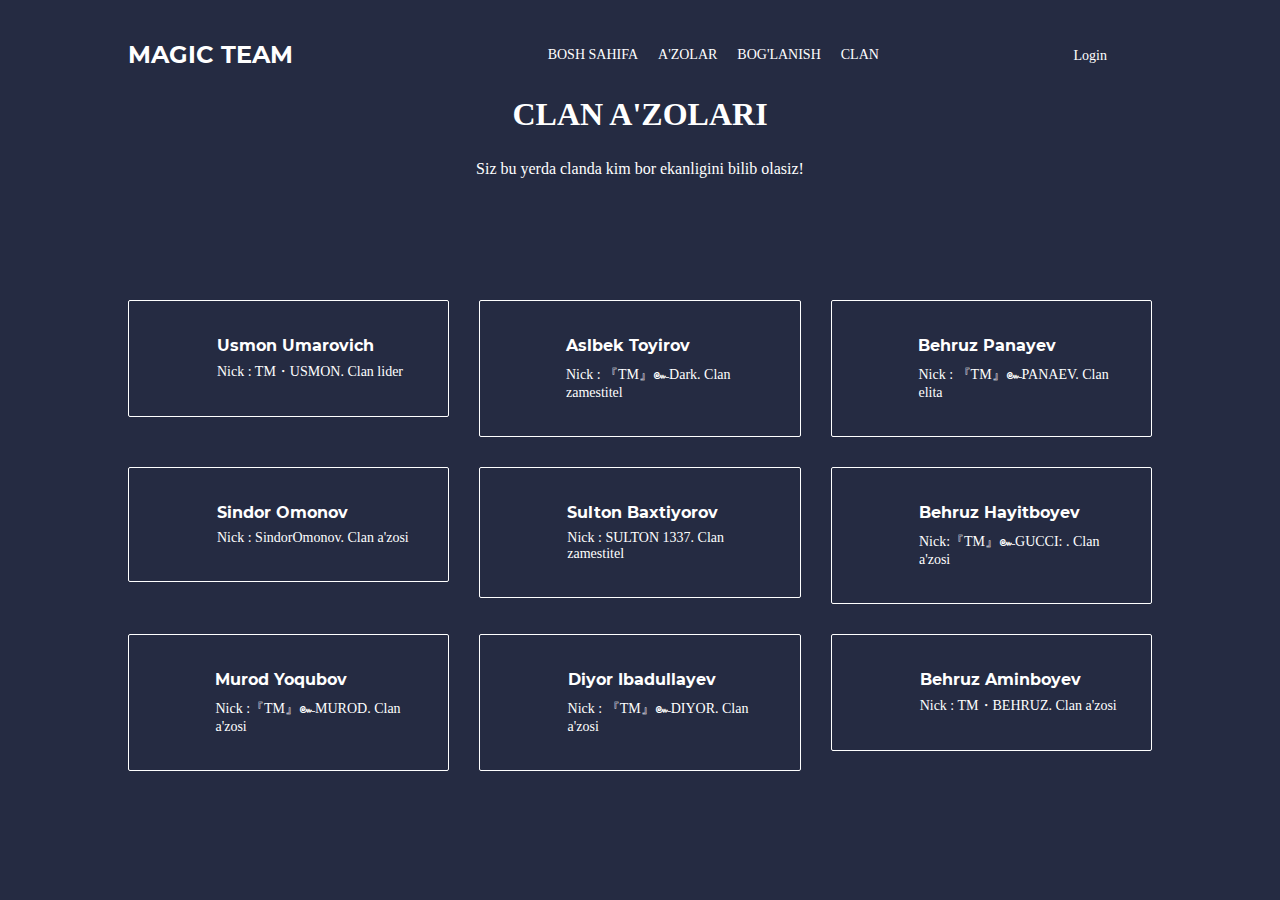
<file: AZOLAR.HTML>
<!DOCTYPE html>
<html lang="en">

<head>
    <meta charset="UTF-8">
    <meta http-equiv="X-UA-Compatible" content="IE=edge">
    <meta name="viewport" content="width=device-width, initial-scale=1.0">
    <title>A'zolar</title>
    <link rel="stylesheet" href="/AZOLAR/AZOLAR.CSS">
    <link rel="shortcut icon" href="img/Magic.jpg" type="img/Magic.jpg">
    <link rel="apple-touch-icon" href="img/Magic.jpg">
</head>

<body>
    <header class="header">
        <div class="container">
            <nav class="navbar">
                <a href="" class="navbar-brand">MAGIC TEAM</a>
                <div class="navbar-left">
                    <ul class="menu">
                        <li class="menu-item"><a href="index.html" class="menu-link">BOSH SAHIFA</a></li>
                        <li class="menu-item"><a href="AZOLAR.HTML" class="menu-link">A'ZOLAR</a></li>
                        <li class="menu-item"><a href="BOGLANISH.html" class="menu-link">BOG'LANISH</a></li>
                        <li class="menu-item"><a href="clan.html" class="menu-link">CLAN</a></li>
                    </ul>
                </div>
                <div class="navbar-right">
                    <a href="BOGLANISH.html" class="login">Login</a>
                </div>
            </nav>
            <div class="header-info">
                <h1 class="header-info__title">CLAN A'ZOLARI</h1>
                <p class="header-info__desc">Siz bu yerda clanda kim bor ekanligini bilib olasiz!</p>
            </div>
        </div>
    </header>
    <div class="container">
        <div class="section-row">
            <div class="section-col">
                <div class="section-card">
                    <b><i class="fas fa-users"></i></b>
                    <div class="card-text">
                        <h5>Usmon Umarovich</h5>
                        <p>Nick : TM・USMON. Clan lider</p>
                    </div>
                </div>
            </div>
            <div class="section-col">
                <div class="section-card">
                    <b><i class="fas fa-users"></i></b>
                    <div class="card-text">
                        <h5>Aslbek Toyirov</h5>
                        <p>Nick : 『TM』๛Dark. Clan zamestitel</p>
                    </div>
                </div>
            </div>
            <div class="section-col">
                <div class="section-card">
                    <b><i class="fas fa-users"></i></b>
                    <div class="card-text">
                        <h5>Behruz Panayev</h5>
                        <p>Nick : 『TM』๛PANAEV. Clan elita</p>
                    </div>
                </div>
            </div>
        </div>
        <div class="section-row">
            <div class="section-col">
                <div class="section-card">
                    <b><i class="fas fa-users"></i></b>
                    <div class="card-text">
                        <h5>Sindor Omonov</h5>
                        <p>Nick : SindorOmonov. Clan a'zosi</p>
                    </div>
                </div>
            </div>
            <div class="section-col">
                <div class="section-card">
                    <b><i class="fas fa-users"></i></b>
                    <div class="card-text">
                        <h5>Sulton Baxtiyorov</h5>
                        <p>Nick : SULTON 1337. Clan zamestitel</p>
                    </div>
                </div>
            </div>
            <div class="section-col">
                <div class="section-card">
                    <b><i class="fas fa-users"></i></b>
                    <div class="card-text">
                        <h5>Behruz Hayitboyev</h5>
                        <p>Nick:『TM』๛GUCCI: . Clan a'zosi</p>
                    </div>
                </div>
            </div>
        </div>
        <div class="section-row">
            <div class="section-col">
                <div class="section-card">
                    <b><i class="fas fa-users"></i></b>
                    <div class="card-text">
                        <h5>Murod Yoqubov</h5>
                        <p>Nick :『TM』๛MUROD. Clan a'zosi</p>
                    </div>
                </div>
            </div>
            <div class="section-col">
                <div class="section-card">
                    <b><i class="fas fa-users"></i></b>
                    <div class="card-text">
                        <h5>Diyor Ibadullayev</h5>
                        <p>Nick : 『TM』๛DIYOR. Clan a'zosi</p>
                    </div>
                </div>
            </div>
            <div class="section-col">
                <div class="section-card">
                    <b><i class="fas fa-users"></i></b>
                    <div class="card-text">
                        <h5>Behruz Aminboyev</h5>
                        <p>Nick : TM・BEHRUZ. Clan a'zosi</p>
                    </div>
                </div>
            </div>
        </div>
    </div>
</body>

</html>
</file>
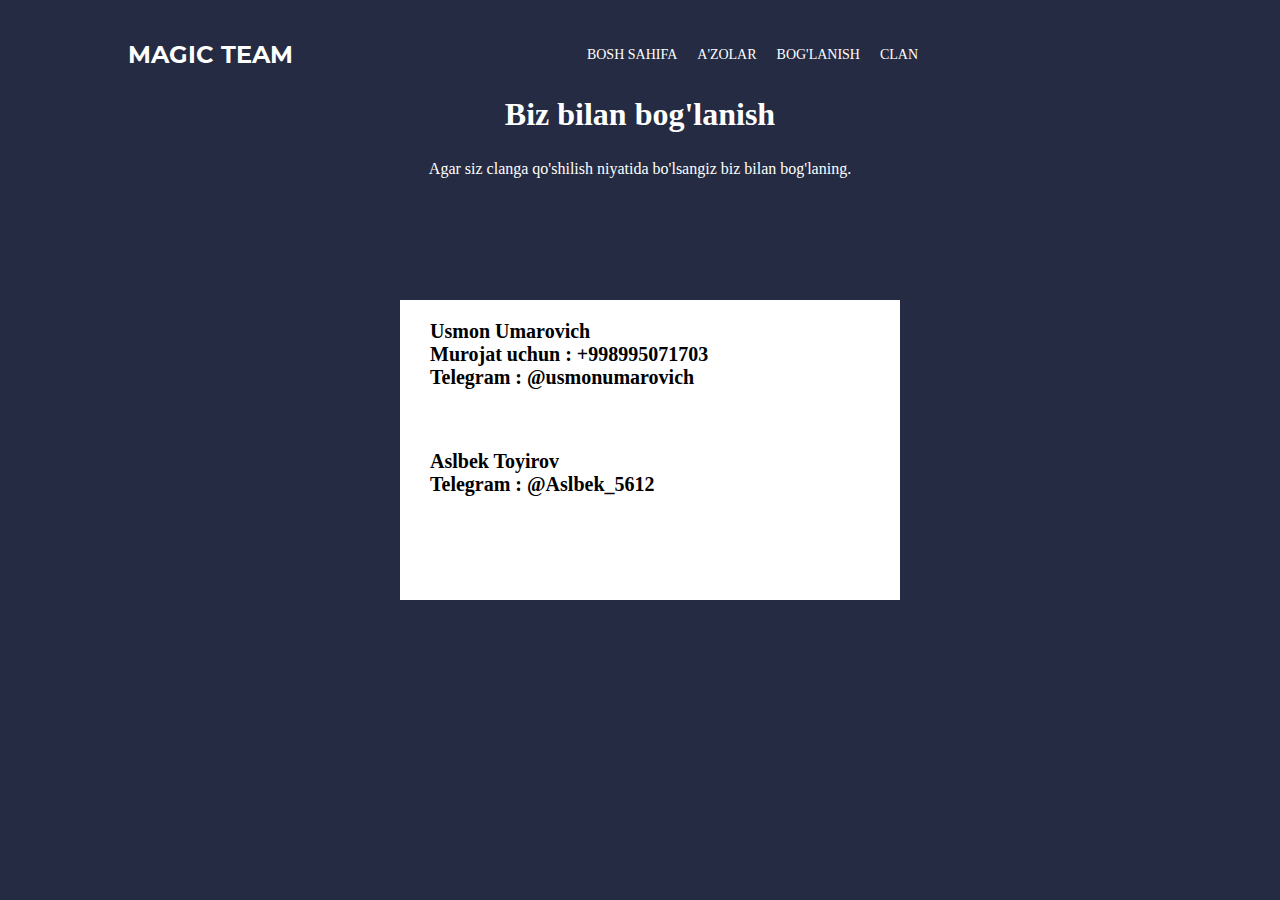
<file: BOGLANISH.html>
<!DOCTYPE html>
<html lang="en">

<head>
    <meta charset="UTF-8">
    <meta http-equiv="X-UA-Compatible" content="IE=edge">
    <meta name="viewport" content="width=device-width, initial-scale=1.0">
    <title>Bog'lanish</title>
    <link rel="stylesheet" href="BOG'LANISH/BOGLANISH.css">
    <link rel="shortcut icon" href="img/Magic.jpg" type="img/Magic.jpg">
    <link rel="apple-touch-icon" href="img/Magic.jpg">
</head>

<body>
    <header class="header">
        <div class="container">
            <nav class="navbar">
                <a href="" class="navbar-brand">MAGIC TEAM</a>
                <div class="navbar-left">
                    <ul class="menu">
                        <li class="menu-item"><a href="index.html" class="menu-link">BOSH SAHIFA</a></li>
                        <li class="menu-item"><a href="AZOLAR.HTML" class="menu-link">A'ZOLAR</a></li>
                        <li class="menu-item"><a href="BOGLANISH.html" class="menu-link">BOG'LANISH</a></li>
                        <li class="menu-item"><a href="clan.html" class="menu-link">CLAN</a></li>
                    </ul>
                </div>
                <div class="navbar-right">
                </div>
            </nav>
            <div class="header-info">
                <h1 class="header-info__title">Biz bilan bog'lanish</h1>
                <p class="header-info__desc">Agar siz clanga qo'shilish niyatida bo'lsangiz biz bilan bog'laning.</p>
            </div>
            <div class="header-box">
                <div class="header-box__info1">
                    <h1 class="header-box__info-title1">Usmon Umarovich</h1>
                    <h1 class="header-box__info-tel1">Murojat uchun : +998995071703</h1>
                    <h1 class="header-box__info-tg1">Telegram : @usmonumarovich</h1>
                </div>
                <div class="header-box__info2">
                    <h1 class="header-box__info-title2">Aslbek Toyirov</h1>
                    <h1 class="header-box__info-tg2">Telegram : @Aslbek_5612</h1>
                </div>
            </div>
        </div>
    </header>
</body>

</html>
</file>
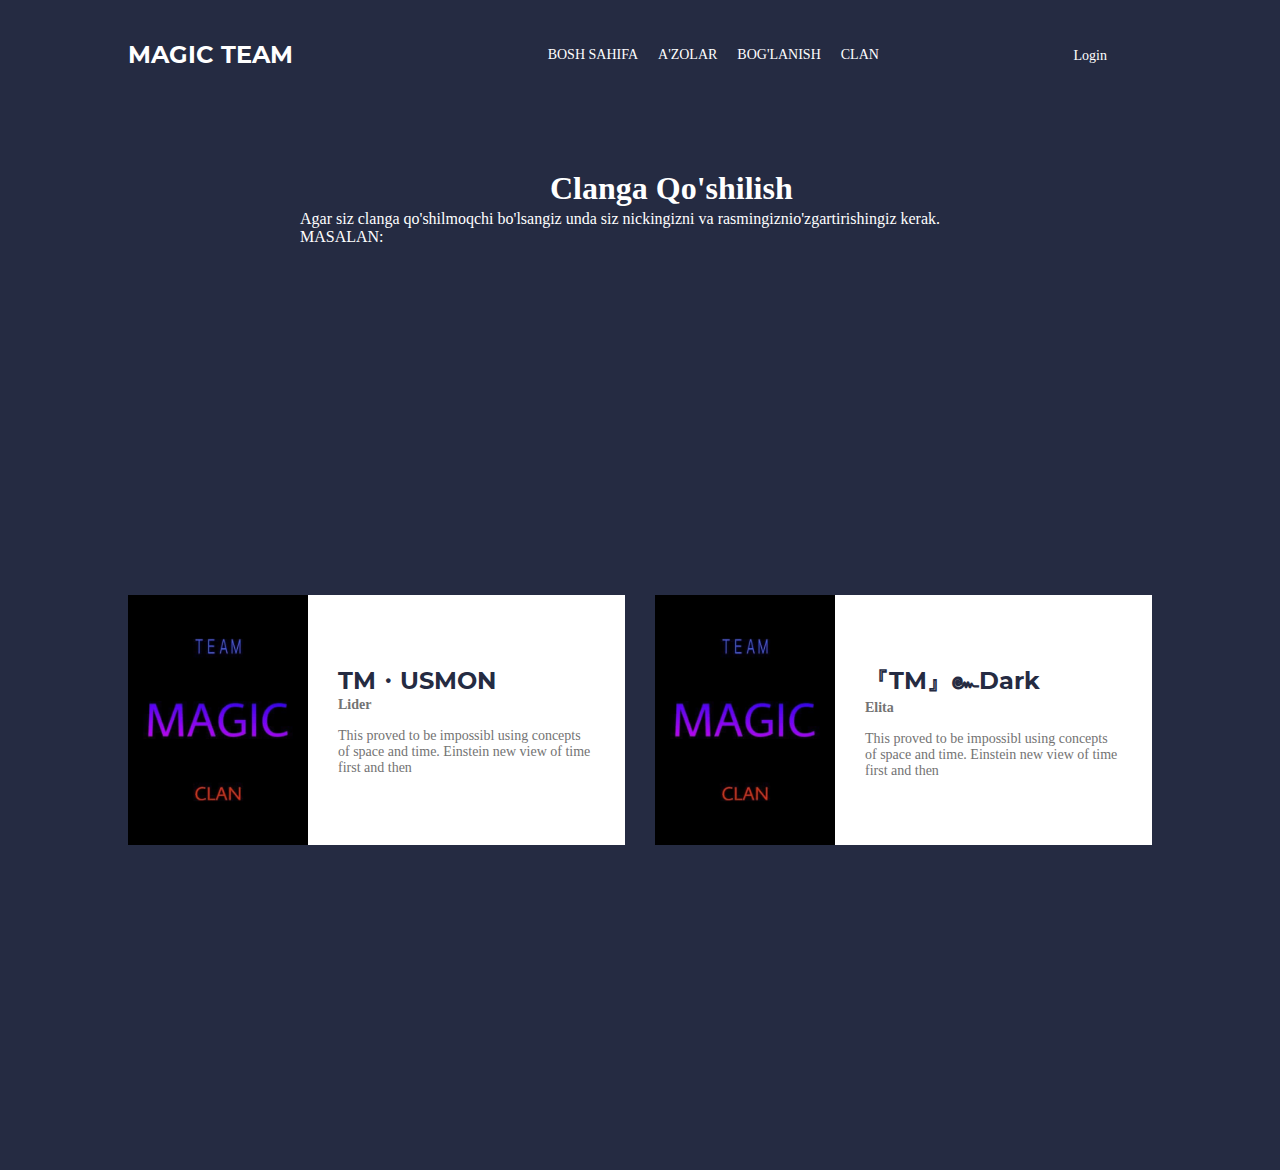
<file: clan.html>
<!DOCTYPE html>
<html lang="en">

<head>
    <meta charset="UTF-8">
    <meta http-equiv="X-UA-Compatible" content="IE=edge">
    <meta name="viewport" content="width=device-width, initial-scale=1.0">
    <title>Clan</title>
    <link rel="stylesheet" href="clan/clan.css">
    <link rel="shortcut icon" href="img/Magic.jpg" type="img/Magic.jpg">
    <link rel="apple-touch-icon" href="img/Magic.jpg">
</head>

<body>
    <header class="header">
        <div class="container">
            <nav class="navbar">
                <a href="" class="navbar-brand">MAGIC TEAM</a>
                <div class="navbar-left">
                    <ul class="menu">
                        <li class="menu-item"><a href="index.html" class="menu-link">BOSH SAHIFA</a></li>
                        <li class="menu-item"><a href="AZOLAR.HTML" class="menu-link">A'ZOLAR</a></li>
                        <li class="menu-item"><a href="BOGLANISH.html" class="menu-link">BOG'LANISH</a></li>
                        <li class="menu-item"><a href="clan.html" class="menu-link">CLAN</a></li>
                    </ul>
                </div>
                <div class="navbar-right">
                    <a href="BOGLANISH.html" class="login">Login</a>
                </div>
            </nav>
        </div>
    </header>
    <section class="client">
        <div class="container">
            <div class="section-title">
                <h1 class="section-title-title">Clanga Qo'shilish</h1>
                <p class="section-title-desc">Agar siz clanga qo'shilmoqchi bo'lsangiz unda siz nickingizni va
                    rasmingiznio'zgartirishingiz kerak. <br> MASALAN:
                </p>
            </div>
            <div class="section-row">
                <div class="section-col">
                    <div class="client-card">
                        <img src="img/Magic.jpg" />
                        <div class="client-card__content">
                            <h1 class="client-card__title">TM・USMON</h1>
                            <h4 class="client-card__subtitle">Lider</h4>
                            <div class="stars">
                                <b><i class="fas fa-star"></i></b>
                                <b><i class="fas fa-star"></i></b>
                                <b><i class="fas fa-star"></i></b>
                                <b><i class="fas fa-star"></i></b>
                                <b><i class="far fa-star"></i></b>
                            </div>
                            <p class="client-card__desc">This proved to be impossibl using concepts of space and time.
                                Einstein new view of time first and then</p>
                        </div>
                    </div>
                </div>
                <div class="section-col">
                    <div class="client-card">
                        <img src="img/Magic.jpg" />
                        <div class="client-card__content">
                            <h1 class="client-card__title">『TM』๛Dark</h1>
                            <h4 class="client-card__subtitle">Elita</h4>
                            <div class="stars">
                                <b><i class="fas fa-star"></i></b>
                                <b><i class="fas fa-star"></i></b>
                                <b><i class="fas fa-star"></i></b>
                                <b><i class="fas fa-star"></i></b>
                                <b><i class="far fa-star"></i></b>
                            </div>
                            <p class="client-card__desc">This proved to be impossibl using concepts of space and time.
                                Einstein new view of time first and then</p>
                        </div>
                    </div>
                </div>
            </div>
        </div>
    </section>
</body>

</html>
</file>
<file: AZOLAR/AZOLAR.CSS>
@font-face{
    font-family: 'Medium';
    src: url(../Montserrat/Montserrat-Medium.ttf);
    font-weight: 500;
    font-style: normal;
}

@font-face{
    font-family: 'Bold';
    src: url(../Montserrat/Montserrat-Bold.ttf);
}

@font-face{
    font-family: 'Semi-Bold';
    src: url(../Montserrat/Montserrat-SemiBold.ttf);
}

@font-face{
    font-family: 'Extra-Bold';
    src: url(../Montserrat/Montserrat-ExtraBold.ttf);
}

*{
    margin: 0;
    padding: 0;
    box-sizing: border-box;
    text-decoration: none;
    list-style: none;
    color: inherit;
    border: none;
    outline: none;
    font-family: 'Medium';
    user-select: none;
}

body{
    background-color: #252B42;
    color: #fff;
}

.container{
    width: 80%;
    margin: 0 auto;
}
.header{
    height: 30vh;
    display: flex;
    flex-direction: column;
    justify-content: space-between;
    align-items: center;
}
.navbar{
    width: 100%;
    display: flex;
    justify-content: space-between;
    align-items: center;
    margin-top: 40px;
}

.navbar-left{
    display: flex;
    align-items: center;
}

.navbar-brand{
    font-size: 24px;
    font-family: 'Bold';
    margin-right: 80px;
}

.menu{
    display: flex;
}

.menu-item{
    margin-right: 20px;
    font-family: 'Medium';
    font-size: 14px;
    transition: 200ms;
}

.menu-item:hover{
    color: #23A6F0;
}

.navbar-right{
    font-size: 14px;
    font-family: "Bold";
}

.login{
    margin-right: 45px;
    transition: 200ms;
    color: #fff;
    width: 100px;
    height: 40px;
}

.login:hover{
    color: #23A6F0;
}

.header-info{
    margin-top: 45px;
    display: flex;
    justify-content: center;
    align-items: center;
}

.header-info__title{
    position: absolute;
}

.header-info__desc{
    position: absolute;
    top: 160px;
}

.section-row{
    width: 100%;
    display: flex;
    justify-content: space-between;
    gap: 30px;
    margin: 30px 0;
}

.section-col{
    flex:1;
}

.section-card{
    padding: 35px 20px;
    border: 1px solid #fff;
    border-radius: 2px;
    display: flex;
    gap: 20px;
    transition: 200ms;
}

.section-card:hover{
    transform: scale(1.05);
}

.section-card>b{
    display: inline-block;
    width: 48px;
    height: 40px;
    font-size: 35px;
}

.card-text>h5{
    font-family: "Bold";
    font-size: 16px;
}

.card-text>p{
    font-family: "Medium";
    font-size: 14px;
    margin-top: 8px;
}
</file>
<file: clan/clan.css>
@font-face{
    font-family: 'Medium';
    src: url(../Montserrat/Montserrat-Medium.ttf);
    font-weight: 500;
    font-style: normal;
}

@font-face{
    font-family: 'Bold';
    src: url(../Montserrat/Montserrat-Bold.ttf);
}

@font-face{
    font-family: 'Semi-Bold';
    src: url(../Montserrat/Montserrat-SemiBold.ttf);
}

@font-face{
    font-family: 'Extra-Bold';
    src: url(../Montserrat/Montserrat-ExtraBold.ttf);
}

*{
    margin: 0;
    padding: 0;
    box-sizing: border-box;
    text-decoration: none;
    list-style: none;
    color: inherit;
    border: none;
    outline: none;
    font-family: 'Medium';
    user-select: none;
}

body{
    background-color: #252B42;
    color: #fff;
}

.container{
    width: 80%;
    margin: 0 auto;
}
.header{
    height: 30vh;
    display: flex;
    flex-direction: column;
    justify-content: space-between;
    align-items: center;
}
.navbar{
    width: 100%;
    display: flex;
    justify-content: space-between;
    align-items: center;
    margin-top: 40px;
}

.navbar-left{
    display: flex;
    align-items: center;
}

.navbar-brand{
    font-size: 24px;
    font-family: 'Bold';
    margin-right: 80px;
}

.menu{
    display: flex;
}

.menu-item{
    margin-right: 20px;
    font-family: 'Medium';
    font-size: 14px;
    transition: 200ms;
}

.menu-item:hover{
    color: #23A6F0;
}

.navbar-right{
    font-size: 14px;
    font-family: "Bold";
}

.login{
    margin-right: 45px;
    transition: 200ms;
    color: #fff;
    width: 100px;
    height: 40px;
    border-radius: 10px;
}

.login:hover{
    color: #23A6F0;
}

.section-title-title{
    position: absolute;
    top: 170px;
    left: 550px;
}

.section-title-desc{
    position: absolute;
    top: 210px;
    left: 300px;
    flex-wrap: wrap;
}

.section-row{
    width: 100%;
    display: flex;
    justify-content: space-between;
    gap: 30px;
    margin: 30px 0;
}
.section-col{
    flex:1;
}
.section-card{
    padding: 35px 20px;
    border: 1px solid #fff;
    border-radius: 2px;
    display: flex;
    gap: 20px;
    transition: 200ms;
}

.section-card:hover{
    transform: scale(1.05);
}

.section-card>b{
    display: inline-block;
    width: 48px;
    height: 40px;
    font-size: 35px;
}

.card-text>h5{
    font-family: "Bold";
    font-size: 16px;
}

.card-text>p{
    font-family: "Medium";
    font-size: 14px;
    margin-top: 8px;
}

.client{
    height: 100vh;
    display: flex;
    flex-direction: column;
    justify-content: center;
    align-items: center;
}

.client-card{
    width: 100%;
    display: flex;
    align-items: center;
    background-color: white;
    color: black;
    transition: 200ms;
}

.client-card:hover{
    transform: scale(1.05);
}

.client-card>img{
    flex: 1;
    width: 180px;
    height: 250px;
    object-fit: cover;
    object-position: center;
}

.client-card__content{
    flex: 2;
    padding: 30px;
    color: #737373;
}

.client-card__title{
    font-family: 'Bold';
    font-size: 24px;
    color: #252B42;
}

.client-card__subtitle{
    font-family: 'Medium';
    font-size: 14px;
}

.stars{
    color: #F3CD03;
    font-size: 20px;
    margin: 15px 0;
}

.client-card__desc{
    font-family: 'Medium';
    font-size: 14px;
}
</file>
